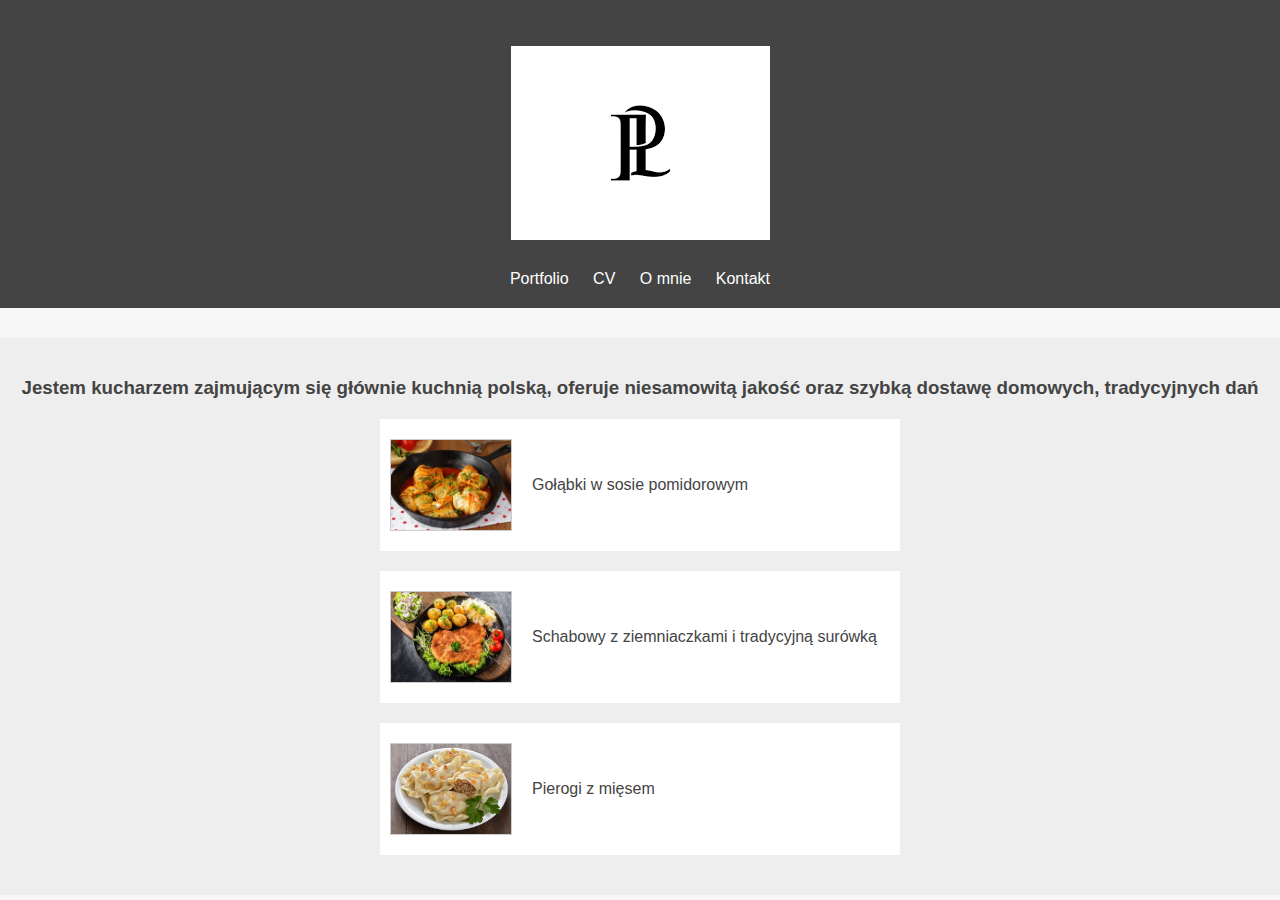
<file: index.html>
<!DOCTYPE html>
<html lang="en">
<head>
    <meta charset="UTF-8">
    <meta name="viewport" content="width=device-width, initial-scale=1.0">
    <title>Portfolio</title>
    <link rel="stylesheet" href="styl.css"> 
</head>
<body>
<div id="header">
    <p><a href="Portfolio.html"> <img src="logo.png" alt="Portfolio"></a></p>
    <a href="Portfolio.html">Portfolio</a>
    <a href="Cv.html">CV</a>
    <a href="O mnie.html">O mnie</a>
    <a href="Kontakt.html">Kontakt</a>
</div>
    <div id="footer">
        <h3>Jestem kucharzem zajmującym się głównie kuchnią polską, oferuje niesamowitą jakość oraz szybką dostawę domowych, tradycyjnych dań</h3>
        <div class="portfolio-item">
            <img src="jedzenie.png" alt="Jedzenie 1">
            <p>Gołąbki w sosie pomidorowym</p>
        </div>
        <div class="portfolio-item">
            <img src="jedzenie2.png" alt="Jedzenie 2">
            <p>Schabowy z ziemniaczkami i tradycyjną surówką</p>
        </div>
        <div class="portfolio-item">
            <img src="jedzenie3.png" alt="Jedzenie 3">
            <p>Pierogi z mięsem</p>
        </div>
    </div>
</body>
</html>
</file>
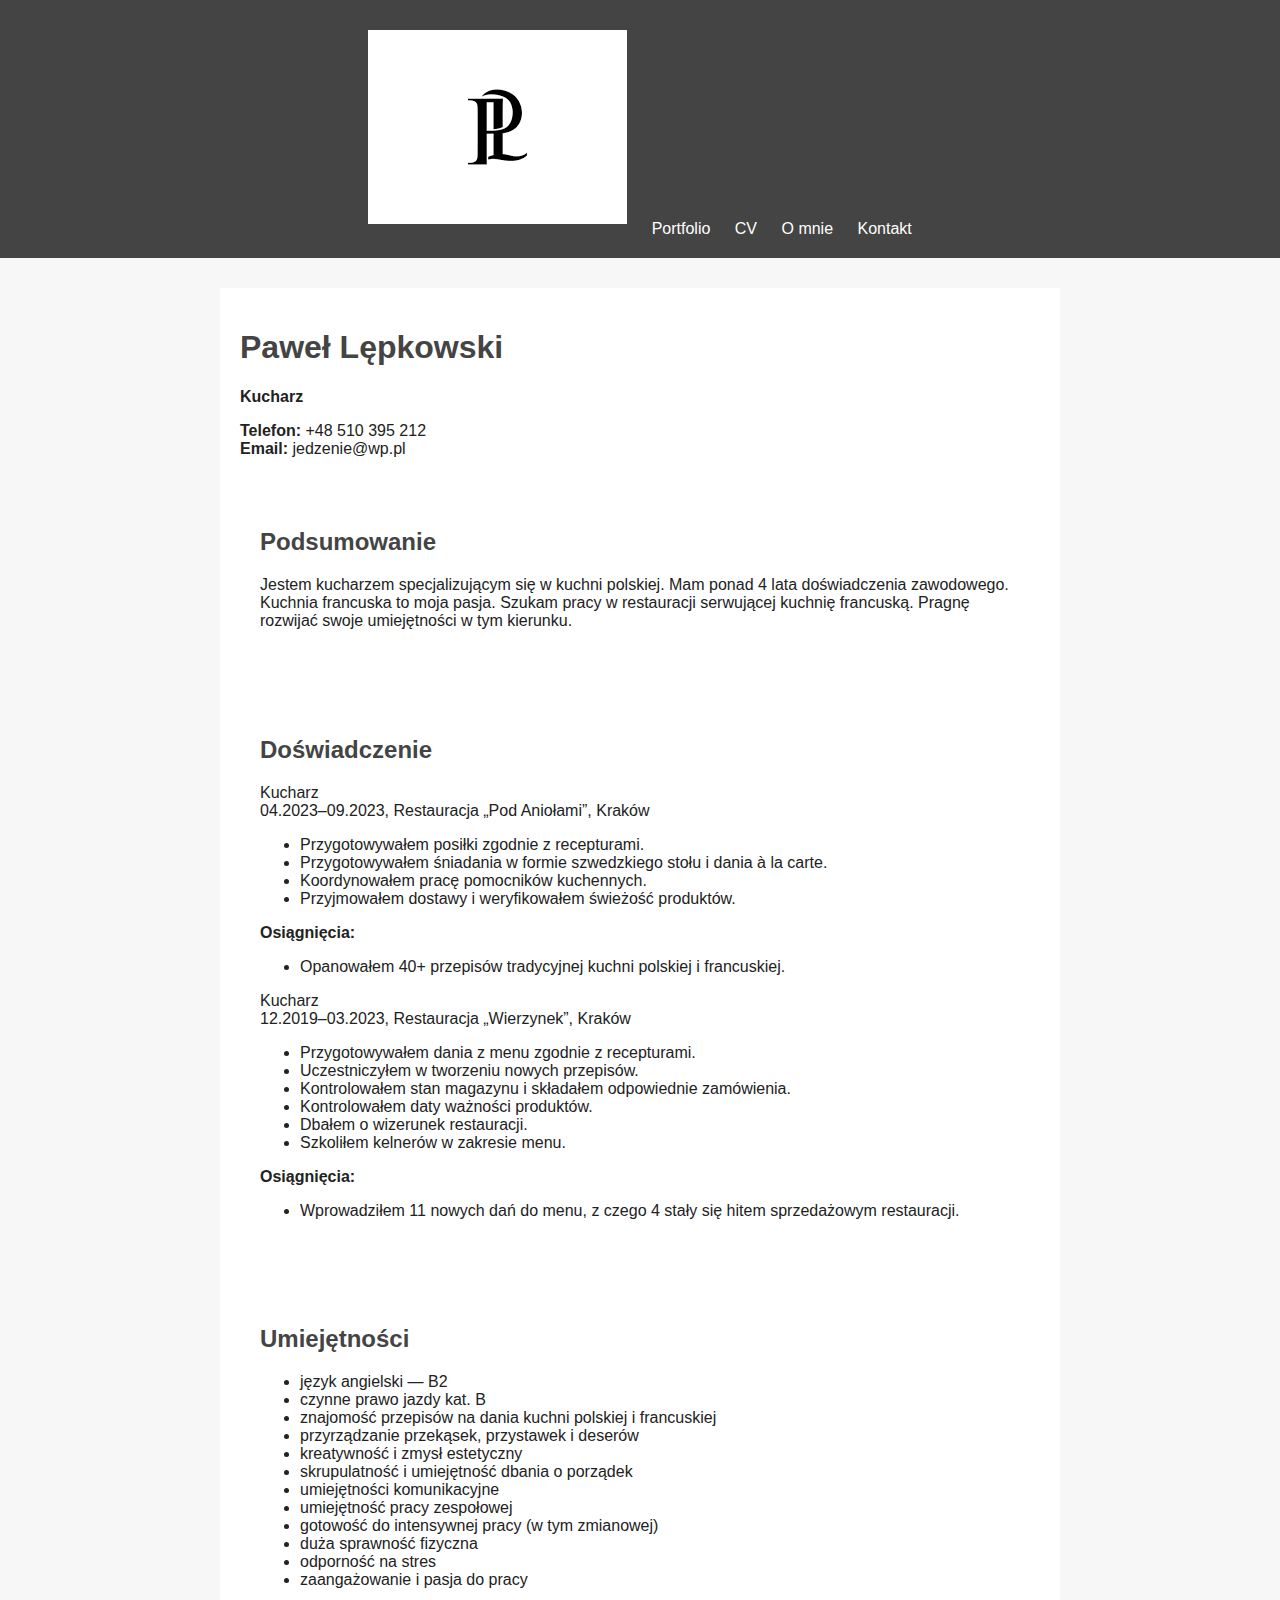
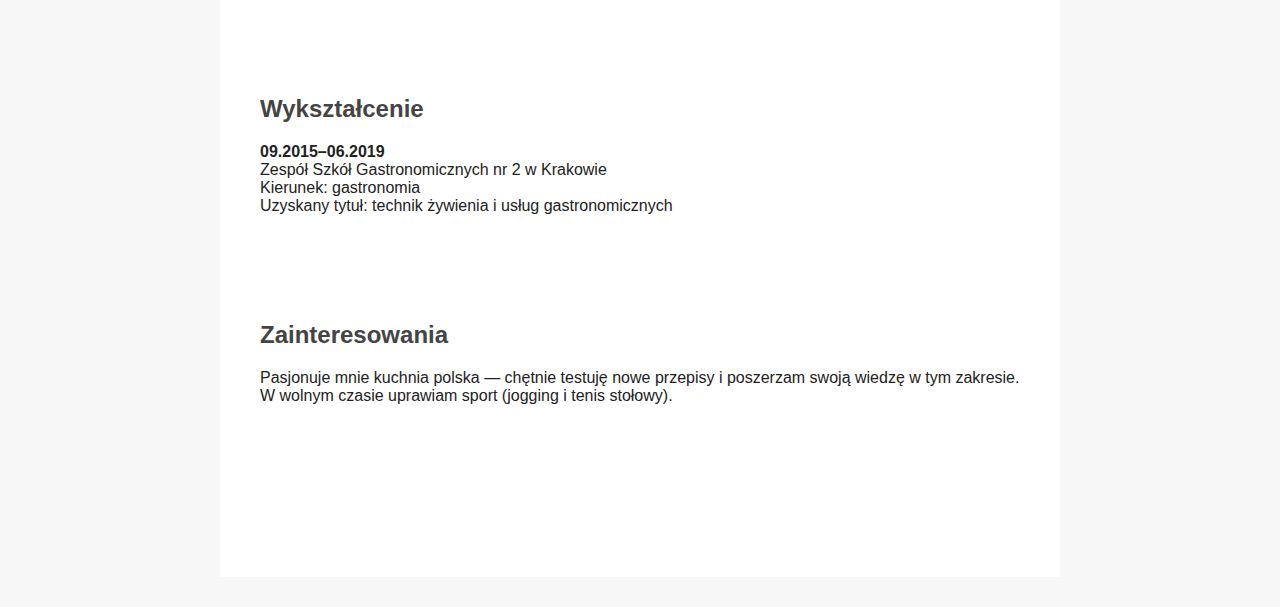
<file: Cv.html>
<!DOCTYPE html>
<html lang="pl">
<head>
    <meta charset="UTF-8">
    <meta name="viewport" content="width=device-width, initial-scale=1.0">
    <title>CV</title>
    <link rel="stylesheet" href="styl.css"> 
</head>
<body>
    <div id="header">
        <a href="Portfolio.html"><img src="logo.png" alt="Portfolio"></a>
        <a href="Portfolio.html">Portfolio</a>
        <a href="Cv.html">CV</a>
        <a href="O mnie.html">O mnie</a>
        <a href="Kontakt.html">Kontakt</a>
    </div>
    <main>
        <h1>Paweł Lępkowski</h1>
        <p><strong>Kucharz</strong></p>
        <p>
            <strong>Telefon:</strong> +48 510 395 212<br>
            <strong>Email:</strong> jedzenie@wp.pl
        </p>

        <div class="section">
            <h2>Podsumowanie</h2>
            <p>
                Jestem kucharzem specjalizującym się w kuchni polskiej. Mam ponad 4 lata doświadczenia zawodowego. Kuchnia francuska to moja pasja. Szukam pracy w restauracji serwującej kuchnię francuską. Pragnę rozwijać swoje umiejętności w tym kierunku.
            </p>
        </div>

        <div class="section">
            <h2>Doświadczenie</h2>
            <div class="job">
                <div class="job-title">Kucharz</div>
                <div class="job-period">04.2023–09.2023, Restauracja „Pod Aniołami”, Kraków</div>
                <ul>
                    <li>Przygotowywałem posiłki zgodnie z recepturami.</li>
                    <li>Przygotowywałem śniadania w formie szwedzkiego stołu i dania à la carte.</li>
                    <li>Koordynowałem pracę pomocników kuchennych.</li>
                    <li>Przyjmowałem dostawy i weryfikowałem świeżość produktów.</li>
                </ul>
                <strong>Osiągnięcia:</strong>
                <ul>
                    <li>Opanowałem 40+ przepisów tradycyjnej kuchni polskiej i francuskiej.</li>
                </ul>
            </div>
            <div class="job">
                <div class="job-title">Kucharz</div>
                <div class="job-period">12.2019–03.2023, Restauracja „Wierzynek”, Kraków</div>
                <ul>
                    <li>Przygotowywałem dania z menu zgodnie z recepturami.</li>
                    <li>Uczestniczyłem w tworzeniu nowych przepisów.</li>
                    <li>Kontrolowałem stan magazynu i składałem odpowiednie zamówienia.</li>
                    <li>Kontrolowałem daty ważności produktów.</li>
                    <li>Dbałem o wizerunek restauracji.</li>
                    <li>Szkoliłem kelnerów w zakresie menu.</li>
                </ul>
                <strong>Osiągnięcia:</strong>
                <ul>
                    <li>Wprowadziłem 11 nowych dań do menu, z czego 4 stały się hitem sprzedażowym restauracji.</li>
                </ul>
            </div>
        </div>

        <div class="section">
            <h2>Umiejętności</h2>
            <ul>
                <li>język angielski — B2</li>
                <li>czynne prawo jazdy kat. B</li>
                <li>znajomość przepisów na dania kuchni polskiej i francuskiej</li>
                <li>przyrządzanie przekąsek, przystawek i deserów</li>
                <li>kreatywność i zmysł estetyczny</li>
                <li>skrupulatność i umiejętność dbania o porządek</li>
                <li>umiejętności komunikacyjne</li>
                <li>umiejętność pracy zespołowej</li>
                <li>gotowość do intensywnej pracy (w tym zmianowej)</li>
                <li>duża sprawność fizyczna</li>
                <li>odporność na stres</li>
                <li>zaangażowanie i pasja do pracy</li>
            </ul>
        </div>

        <div class="section">
            <h2>Wykształcenie</h2>
            <p>
                <strong>09.2015–06.2019</strong><br>
                Zespół Szkół Gastronomicznych nr 2 w Krakowie<br>
                Kierunek: gastronomia<br>
                Uzyskany tytuł: technik żywienia i usług gastronomicznych
            </p>
        </div>

        <div class="section">
            <h2>Zainteresowania</h2>
            <p>
                Pasjonuje mnie kuchnia polska — chętnie testuję nowe przepisy i poszerzam swoją wiedzę w tym zakresie. W wolnym czasie uprawiam sport (jogging i tenis stołowy).
            </p>
        </div>

        <div class="section">
        
               
            </p>
        </div>
    </main>
</body>
</html>
</file>
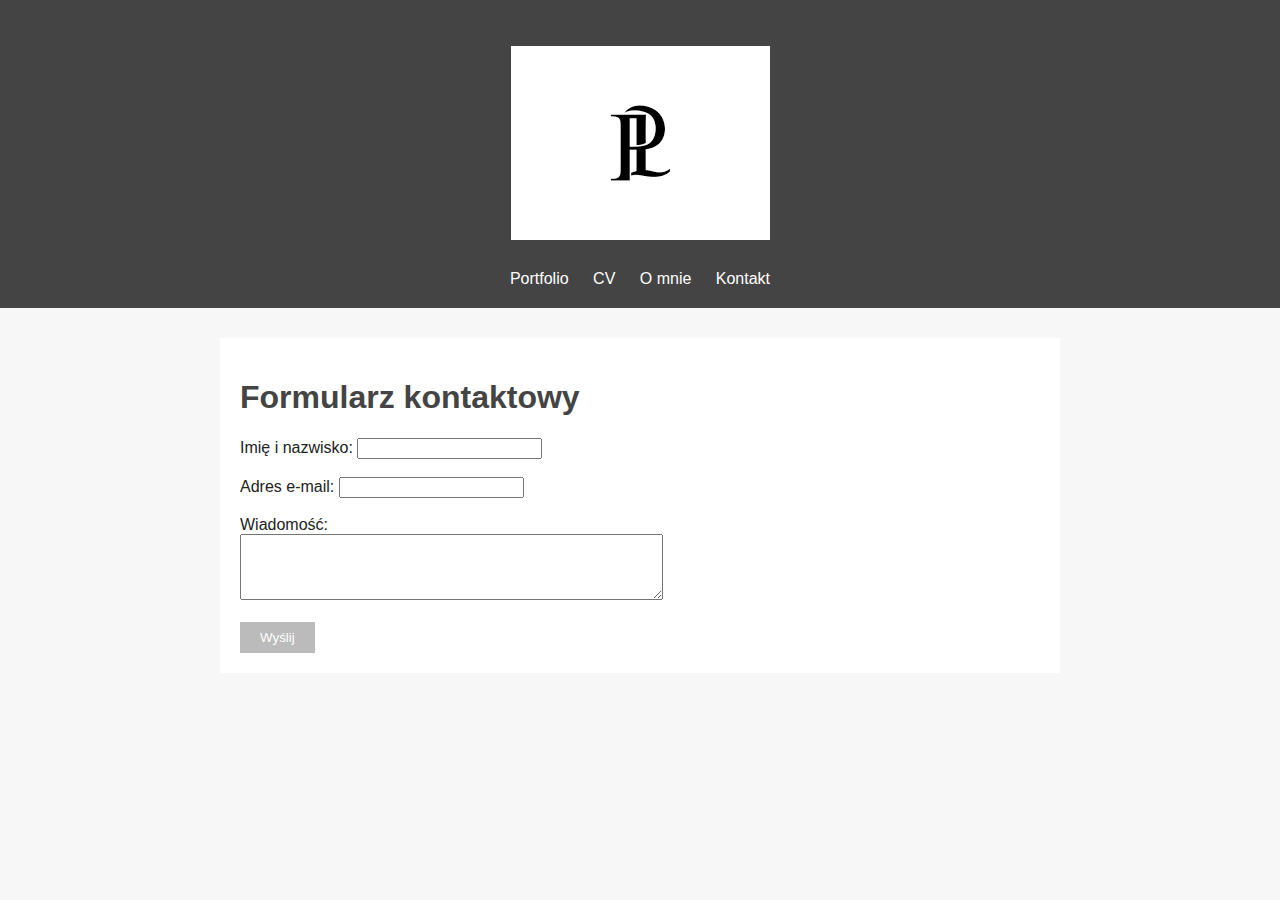
<file: Kontakt.html>
<!DOCTYPE html>
<html lang="en">
<head>
    <meta charset="UTF-8">
    <meta name="viewport" content="width=device-width, initial-scale=1.0">
    <title>Kontakt</title>
      <link rel="stylesheet" href="styl.css"> 
</head>
<body>
    <body>
        <div id="header">
            <p><a href="Portfolio.html"> <img src="logo.png" alt="Portfolio"></a></p>
            <a href="Portfolio.html">Portfolio</a>
            <a href="Cv.html">CV</a>
            <a href="O mnie.html">O mnie</a>
            <a href="Kontakt.html">Kontakt</a>
        </div>
    <main class="Formularzkontaktowy">
        <h1>Formularz kontaktowy</h1>
        <form action="mailto:Jedzenie@p.pl" method="post" enctype="text/plain">
            <label for="name">Imię i nazwisko:</label>
            <input type="text" id="name" name="name" required><br><br>

            <label for="email">Adres e-mail:</label>
            <input type="email" id="email" name="email" required><br><br>

            <label for="message">Wiadomość:</label><br>
            <textarea id="message" name="message" rows="4" cols="50"></textarea><br><br>

            <input type="submit" value="Wyślij">
    </main>
</body>
</html>
</file>
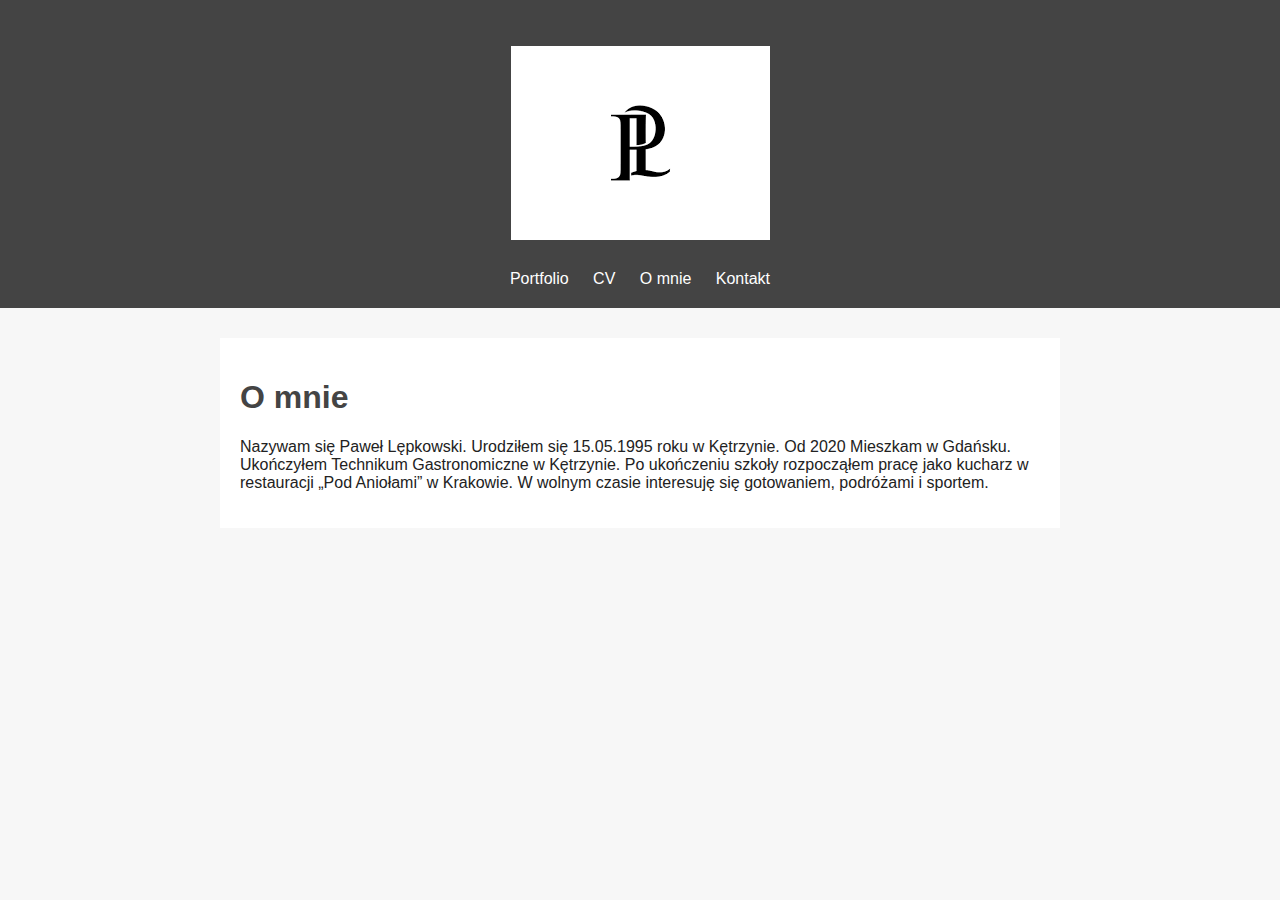
<file: O mnie.html>
<!DOCTYPE html>
<html lang="en">
<head>
    <meta charset="UTF-8">
    <meta name="viewport" content="width=device-width, initial-scale=1.0">
    <title>O mnie</title>
    <link rel="stylesheet" href="styl.css"> 
</head>
<body>
    <body>
        <div id="header">
            <p><a href="Portfolio.html"> <img src="logo.png" alt="Portfolio"></a></p>
            <a href="Portfolio.html">Portfolio</a>
            <a href="Cv.html">CV</a>
            <a href="O mnie.html">O mnie</a>
            <a href="Kontakt.html">Kontakt</a>
        </div>
        <main>
            <h1>O mnie</h1>
            <p>
                Nazywam się Paweł Lępkowski. Urodziłem się 15.05.1995 roku w Kętrzynie. Od 2020 Mieszkam w Gdańsku. Ukończyłem Technikum Gastronomiczne w Kętrzynie. Po ukończeniu szkoły rozpocząłem pracę jako kucharz w restauracji „Pod Aniołami” w Krakowie. W wolnym czasie interesuję się gotowaniem, podróżami i sportem.
        </main>
</body>
</html>
</file>
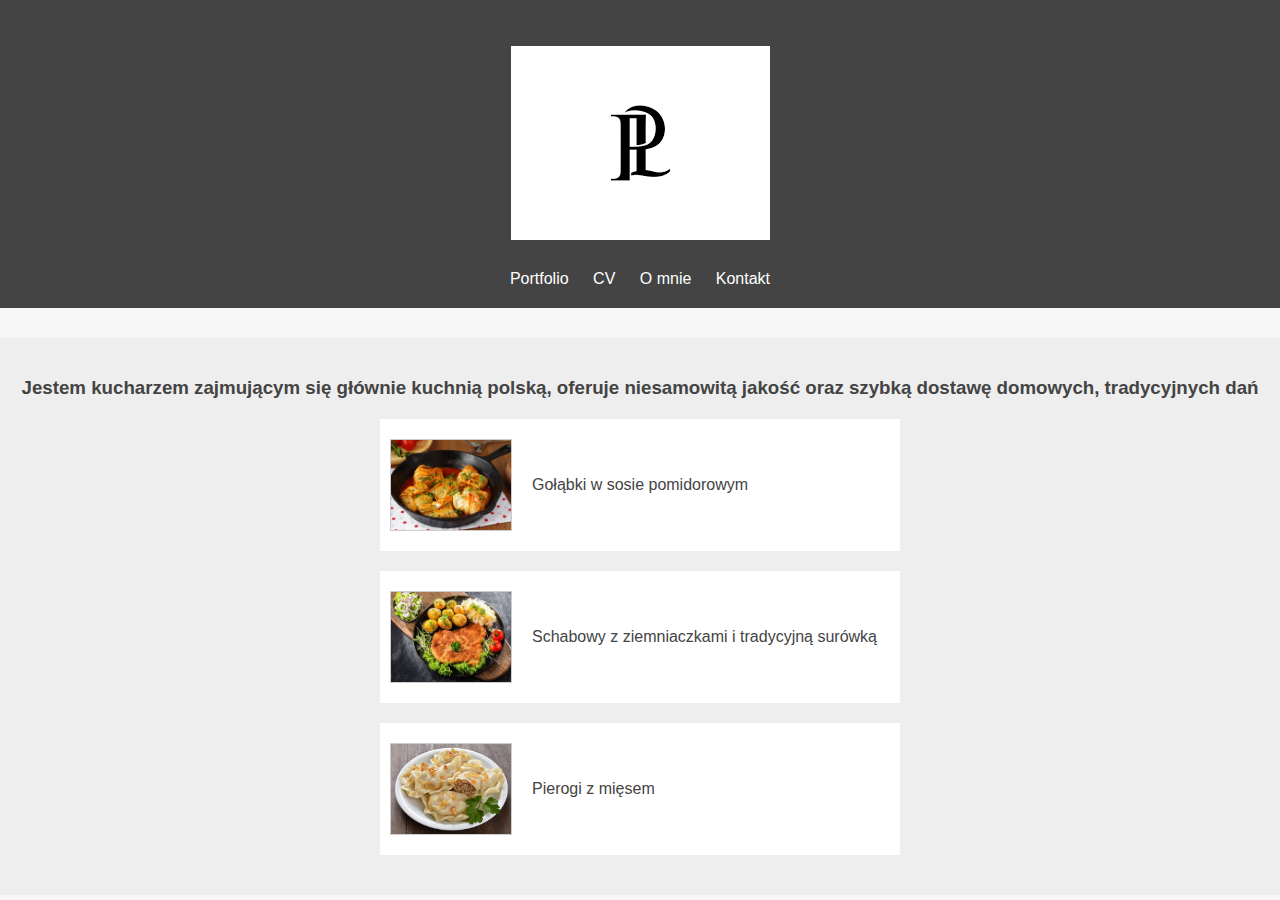
<file: Portfolio.html>
<!DOCTYPE html>
<html lang="en">
<head>
    <meta charset="UTF-8">
    <meta name="viewport" content="width=device-width, initial-scale=1.0">
    <title>Portfolio</title>
    <link rel="stylesheet" href="styl.css"> 
</head>
<body>
<div id="header">
    <p><a href="Portfolio.html"> <img src="logo.png" alt="Portfolio"></a></p>
    <a href="Portfolio.html">Portfolio</a>
    <a href="Cv.html">CV</a>
    <a href="O mnie.html">O mnie</a>
    <a href="Kontakt.html">Kontakt</a>
</div>
    <div id="footer">
        <h3>Jestem kucharzem zajmującym się głównie kuchnią polską, oferuje niesamowitą jakość oraz szybką dostawę domowych, tradycyjnych dań</h3>
        <div class="portfolio-item">
            <img src="jedzenie.png" alt="Jedzenie 1">
            <p>Gołąbki w sosie pomidorowym</p>
        </div>
        <div class="portfolio-item">
            <img src="jedzenie2.png" alt="Jedzenie 2">
            <p>Schabowy z ziemniaczkami i tradycyjną surówką</p>
        </div>
        <div class="portfolio-item">
            <img src="jedzenie3.png" alt="Jedzenie 3">
            <p>Pierogi z mięsem</p>
        </div>
    </div>
</body>
</html>
</file>
<file: styl.css>
body {
    font-family: Arial, sans-serif;
    background: #f7f7f7;
    margin: 0;
    padding: 0;
    color: #222;
}

#header {
    background: #444;
    color: #fff;
    padding: 20px 0;
    text-align: center;
}

#header a {
    color: #fff;
    text-decoration: none;
    margin: 0 10px;
}

#header a:hover {
    color: #ccc;
}

h1, h2, h3 {
    color: #444;
    font-weight: bold;
}

#footer {
    text-align: center;
    padding: 20px 0;
    background: #eee;
    color: #444;
    margin-top: 30px;
}

img {
    margin: 10px 0;
    max-width: 100%;
    height: auto;
}

main, .section {
    max-width: 800px;
    margin: 30px auto;
    background: #fff;
    padding: 20px;
}

.button, input[type="submit"] {
    background: #bbb;
    color: #fff;
    padding: 8px 20px;
    border: none;
    cursor: pointer;
}

.button:hover, input[type="submit"]:hover {
    background: #888;
}

.portfolio-item {
    display: flex;
    align-items: center;
    justify-content: flex-start;
    margin: 20px auto;
    max-width: 500px;
    background: #fff;
    padding: 10px;
}
.portfolio-item img {
    width: 120px;
    height: 90px;
    object-fit: cover;
    margin-right: 20px;
    border: 1px solid #ccc;
}
.portfolio-item p {
    margin: 0;
    color: #444;
    font-size: 1rem;
}

@media (max-width: 600px) {
    main, .section {
        padding: 10px;
    }
    h1 {
        font-size: 1.2rem;
    }
    #header a {
        margin: 0 5px;
    }
}
</file>
